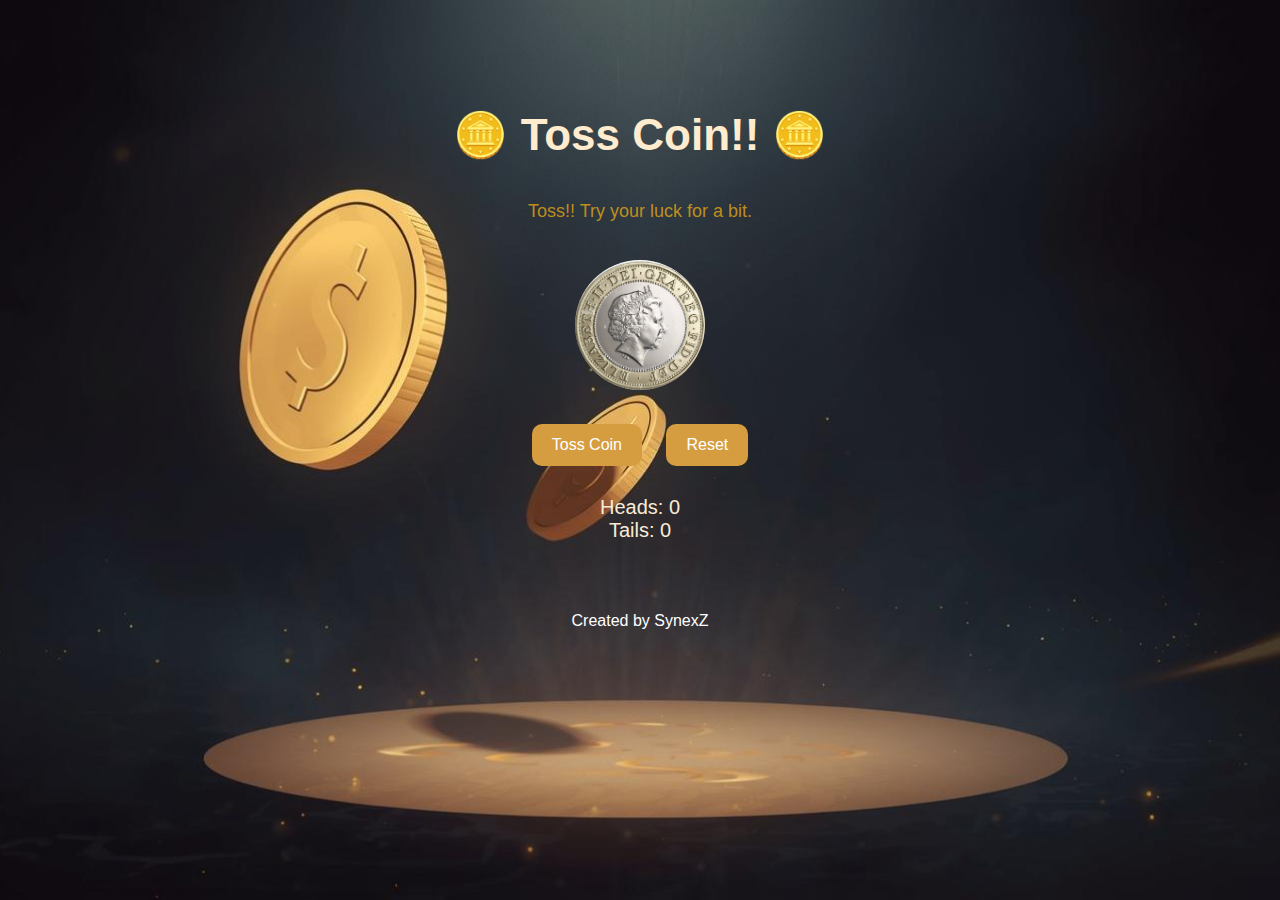
<file: index.html>
<!DOCTYPE html>
<html lang="en">
  <head>
    <meta charset="UTF-8" />
    <meta name="viewport" content="widht=device-width, initial-scale=1.0" />
    <title>Coin Toss</title>
    <link rel="stylesheet" href="tosscoin.css" />
    <link rel="icon" type="image/x-icon" href="pictures/favicon.ico" />
  </head>

  <body>
    <h1>🪙 Toss Coin!! 🪙</h1>
    <p>Toss!! Try your luck for a bit.</p>

    <div id="coin" class="coin"><img src="pictures/head.jpg" alt="" /></div>

    <!--BUTTONS-->
    <button onclick="tossCoin()">Toss Coin</button>
    <button onclick="resetGame()">Reset</button>

    <!--RESULT-->
    <div id="result"></div>

    <!--SCORecard-->
    <div class="scoreboard">
      Heads: <span id="headsCount">0</span> <br />
      Tails: <span id="tailsCount">0</span>
    </div>

    <footer>Created by SynexZ</footer>

    <!--SCript-->

    <script src="tosscoin.js"></script>
  </body>
</html>
</file>
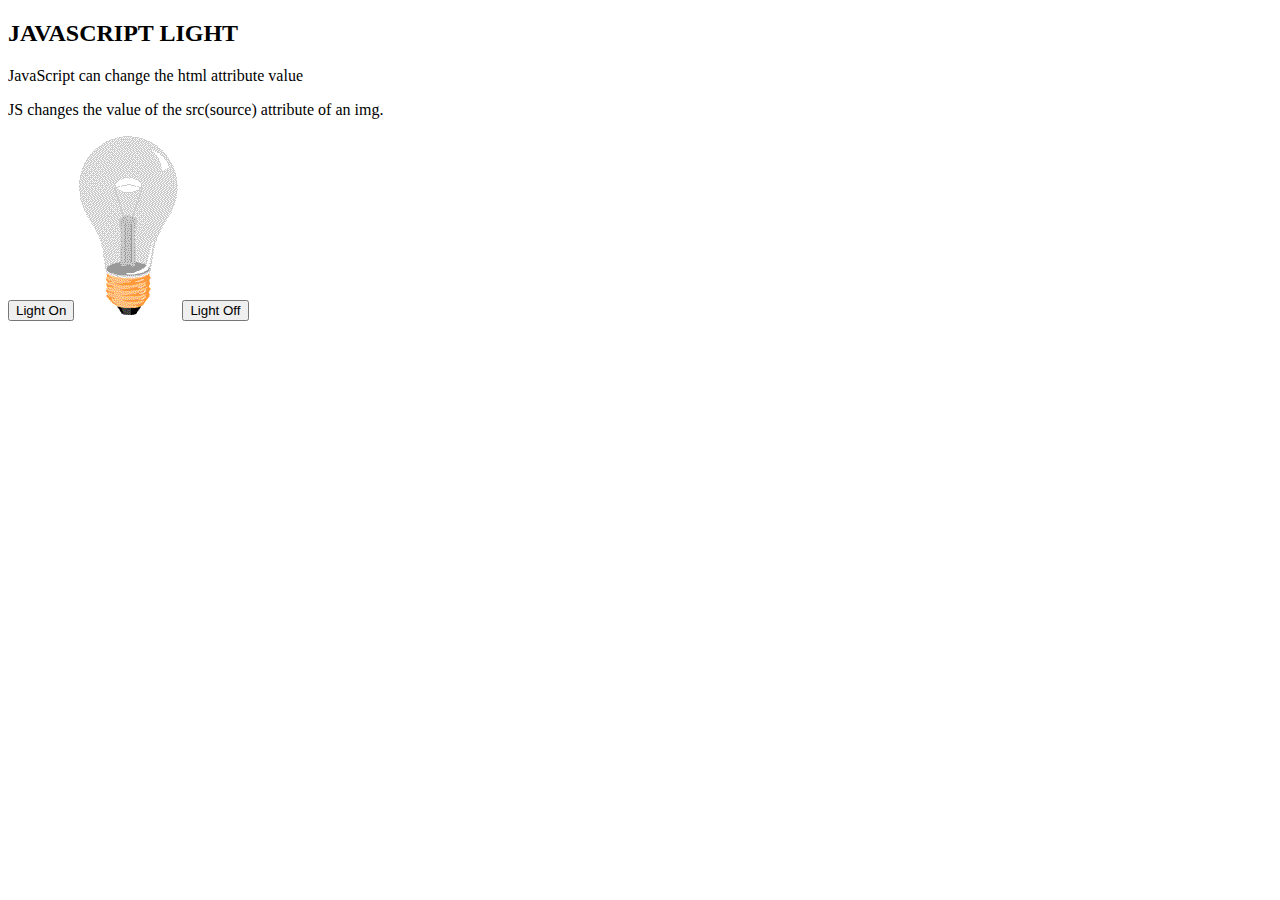
<file: light.html>
<!DOCTYPE html>
<html lang="en">
  <head>
    <meta charset="UTF-8" />
    <meta name="viewport" content="width=device-width, initial-scale=1.0" />
    <title>Light</title>
  </head>
  <body>
    <h2>JAVASCRIPT LIGHT</h2>
    <p>JavaScript can change the html attribute value</p>
    <p>JS changes the value of the src(source) attribute of an img.</p>

    <button
      type="button"
      onclick="document.getElementById('light').src='pictures/pic_bulbon.gif'"
    >
      Light On
    </button>
    <img id="light" src="pictures/pic_bulboff.gif" alt="bulboff" />
    <button
      type="button"
      onclick="document.getElementById('light').src='pictures/pic_bulboff.gif'"
    >
      Light Off
    </button>
  </body>
</html>
</file>
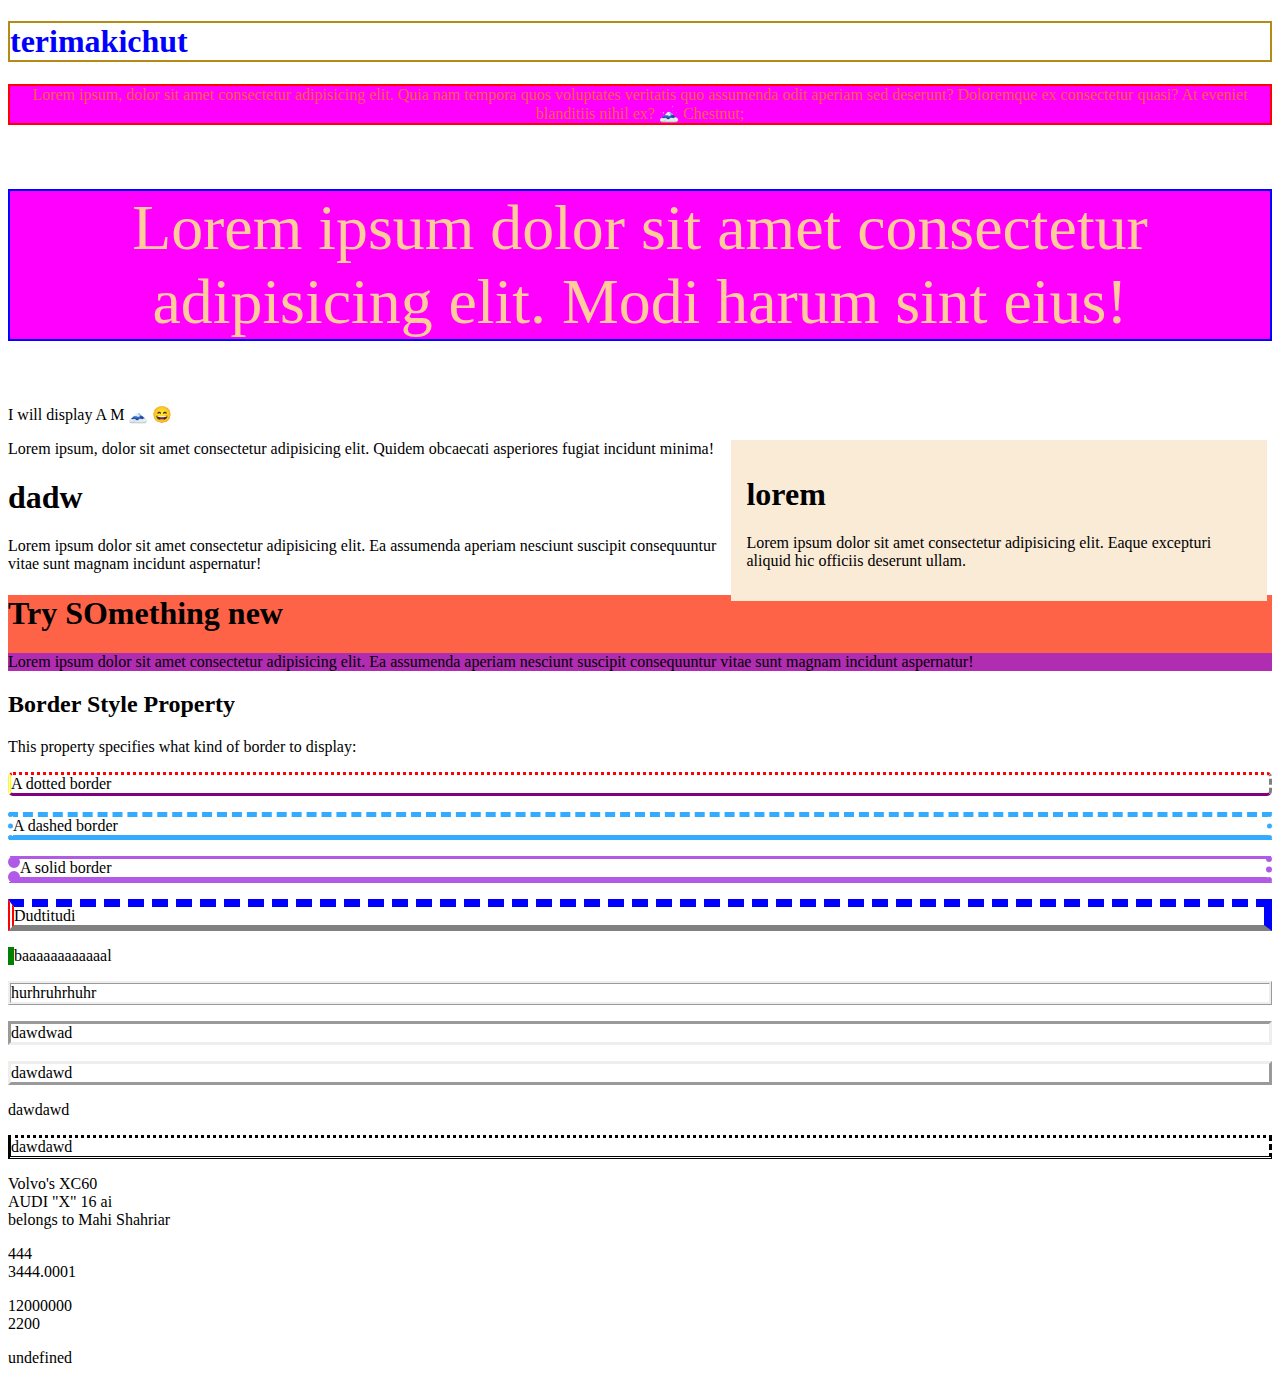
<file: practicce.html>
<!DOCTYPE html>
<html lang="en">
  <head>
    <meta charset="UTF-8" />
    <meta name="viewport" content="widht=device-width, initial-scale=1.0" />
    <title>Aside</title>
    <link rel="stylesheet" href="practice.css" />
  </head>
  <body>
    <h1 id="redo">terimakichut</h1>
    <p class="new">
      Lorem ipsum, dolor sit amet consectetur adipisicing elit. Quia nam tempora
      quos voluptates veritatis quo assumenda odit aperiam sed deserunt?
      Doloremque ex consectetur quasi? At eveniet blanditiis nihil ex? &#128507;
      Chestnut;
      <p class="new one">Lorem ipsum dolor sit amet consectetur adipisicing elit. Modi harum sint eius!</p>
    </p>

    <p>I will display &#65; &#77; &#128507; &#128516;</p>
    <aside>
      <h1>lorem</h1>
      <p>
        Lorem ipsum dolor sit amet consectetur adipisicing elit. Eaque excepturi
        aliquid hic officiis deserunt ullam.
      </p>
    </aside>
    <p>
      Lorem ipsum, dolor sit amet consectetur adipisicing elit. Quidem obcaecati
      asperiores fugiat incidunt minima!
    </p>

    <h1>dadw</h1>
    <div>
    <p>
      Lorem ipsum dolor sit amet consectetur adipisicing elit. Ea assumenda
      aperiam nesciunt suscipit consequuntur vitae sunt magnam incidunt
      aspernatur!
    </p>
    </div>


     <div class="lorem">
      <h1>Try SOmething new</h1>
    <p>
      Lorem ipsum dolor sit amet consectetur adipisicing elit. Ea assumenda
      aperiam nesciunt suscipit consequuntur vitae sunt magnam incidunt
      aspernatur!
    </p>
    </div>

    <h2>Border Style Property</h2>
    <p>This property specifies what kind of border to display: </p>

    <p class="dotted">A dotted border</p>
    <p class="dashed">A dashed border</p>
    <p class="solid">A solid border</p>
    <p class="double">Dudtitudi</p>
    <p class="groove">baaaaaaaaaaaal</p>
    <p class="ridge">hurhruhrhuhr</p>
    <p class="inset">dawdwad</p>
    <p class="outset">dawdawd</p>
    <p class="none">dawdawd</p>
    <p class="mix">dawdawd</p>

    <p id="retro">address</p>
    <p id="retro1">dmad</p>
    <p id="retro2">,m,mm</p>
    <p id="undefined">dadwad</p>

    <script src="practice.js"></script>
  </body>
</html>
</file>
<file: tosscoin.css>
body {
    font-family:Verdana, Geneva, Tahoma, sans-serif;
    text-align: center;
   /* background: linear-gradient(135deg,#f6d365, #fda085);*/
    background-image: url('pictures/make\ a\ background\ image\ for\ toss\ coin\ game.jpg');
    margin: 0;
    padding: 80px;
    background-size:cover;
    background-position: center;
    background-repeat: repeat-x;
    background-attachment: fixed;
}

h1 { 
    font-family: 'Segoe UI', Tahoma, Geneva, Verdana, sans-serif;
    color:blanchedalmond;
    margin-bottom: 40px;
    font-size: 44px;
}
p {
    color:rgba(227, 168, 19, 0.795);
    font-family:'Gill Sans', 'Gill Sans MT', Calibri, 'Trebuchet MS', sans-serif;
    font-size: 18px;
}

.coin img {
    width: 130px;
    height: 130px;
    border-radius: 50%;
    size: cover;
    transition: transform 1s;
    padding: 20px;
    
}

button {
    padding: 12px 20px;
    font-size: 16px;
    border: none;
    border-radius: 10px;
    margin: 10px;
    cursor: pointer;
    background: rgb(214, 157, 64);
    color: white;
    font-family: Verdana, Geneva, Tahoma, sans-serif;
}
button:hover {
    background: bisque;
    color:black;
    transition: 0.8s;
   transition-property:initial;
}


#result {
    margin-top: 20px;
    font-size: 25px;
    font-weight: bold;
    color:antiquewhite;
}

.scoreboard {
    margin-top: 25px;
    font-size: 20px;
    color: antiquewhite;
    margin:20px;
}

footer {
    text-align: center;
    color: white;
    font-family:'Lucida Sans', 'Lucida Sans Regular', 'Lucida Grande', 'Lucida Sans Unicode', Geneva, Verdana, sans-serif;
    padding: 50px;
    text-shadow: rgba(60, 60, 60, 0.5);
}








@media (max-width:700px) {
    
}
</file>
<file: practice.css>
aside {
    width:40%;
    padding:15px;
    margin-right: 5px;
    float:right;
    font-family: Cambria, Cochin, Georgia, Times, 'Times New Roman', serif;
    background-color: antiquewhite;
}

p.new {

    color: #ff6347;
    background-color: #f0f;
    text-align: center;
    border: 2px solid red;

}
p.one {
    font-size: 399%;
    color:#fc9;
    border: 2px solid blue;

}

h1#redo {
    background-color: hsl(110,80%,100%);
    color: rgb(0, 0, 255);
    border: 2px solid rgb(179, 140, 23);
}

.lorem {
    background-color: #ff6347;
}
.lorem p {
    background-color: rgba(143, 21, 222, 0.7);
   
}

/*BORDer*/

.dotted {
    
    border-style: dotted dashed solid double;
    border-bottom-style: solid;
   
    border-width: 3px;
    border-color: red grey purple yellow;
    border-radius: 5px;
}
.dashed {
    border-style: dashed dotted solid;
    border-width: thick;
    border-color: #34abff;
}
.solid {
    border-style: solid dotted;
    border-width: 3px 6px 6px 12px;
    border-color: rgba(143, 21, 222, 0.7);

}
.double {
    border-left: 6px double red;
    border-right: 8px dashed blue;
    border-bottom: 6px solid grey;
    border-top: 8px dashed blue;
    transition: cubic-bezier(0.075, 0.82, 0.165, 1);

    


}
.groove {
    border-left: 6px dashed green;
}
.ridge {
    border-style: ridge;
}
.inset {
    border-style: inset;
}
.outset {
    border-style: outset;
}
.none {
    border-style: none;
}
.mix {
    border-style: dotted dashed double solid;
}
</file>
